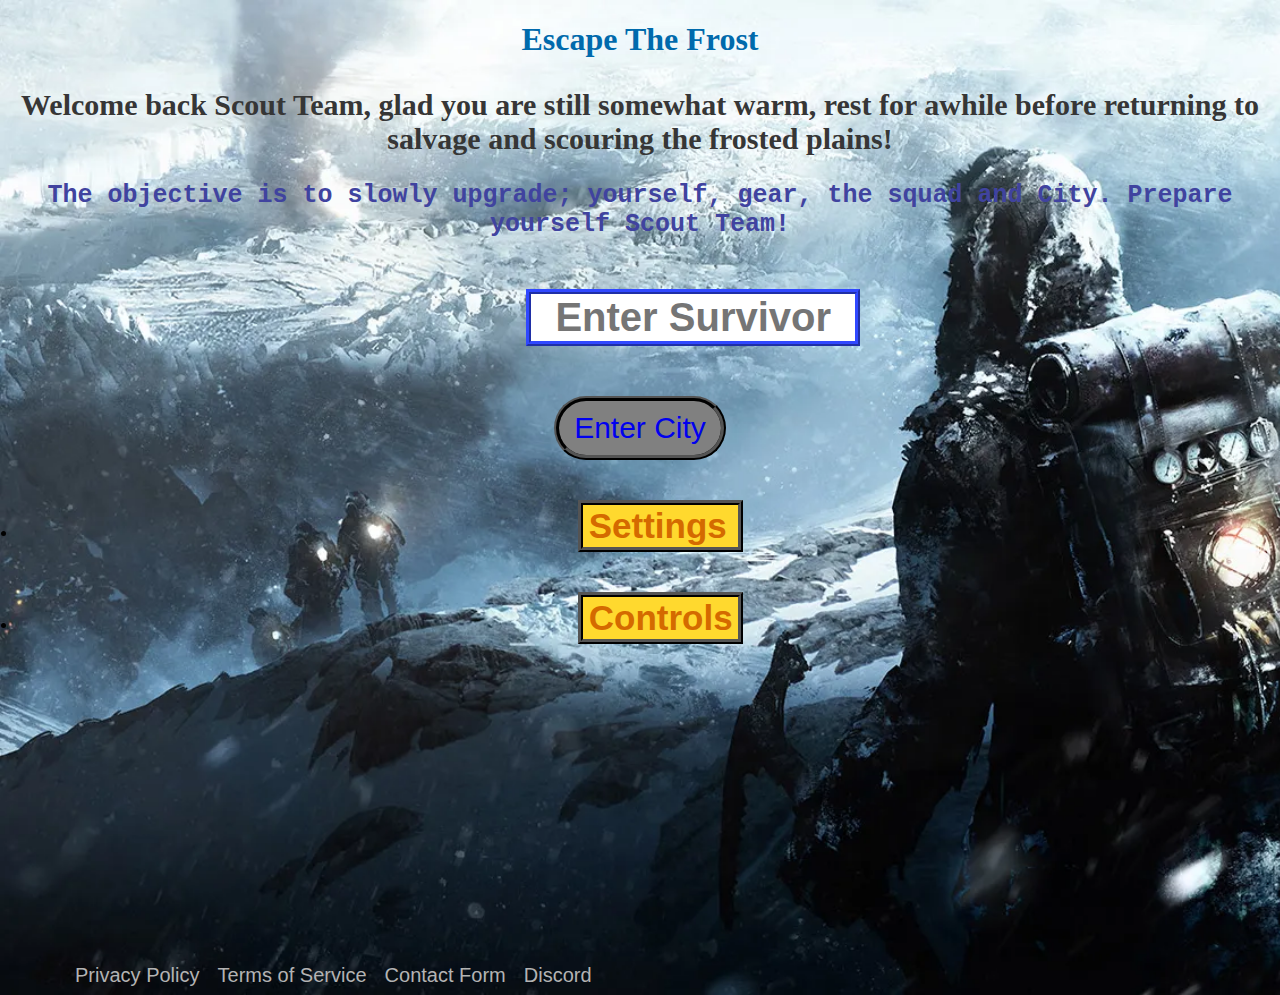
<file: index.html>
<!DOCTYPE html>
<html lang="en">
<head>
    <meta charset="UTF-8">
    <meta name="viewport" content="width=device-width, initial-scale=1.0">
    <link rel="stylesheet" href="styles.css"/>
    <link rel="" href=""/>
    <title>ETF.webgame</title>
</head>
<body>
    <h1>Escape The Frost</h1>
    <div class="frontpage">
        <p class="lore-description">Welcome back Scout Team,
             glad you are still somewhat warm, 
             rest for awhile before returning to 
             salvage and scouring the frosted plains!</p>
        <p class="objective-point"><strong>The objective is 
            to slowly upgrade; yourself, gear, the squad and City. 
            Prepare yourself Scout Team!</strong></p>
                <!-- added IDs to the inputs -->
            <form>
                <input type="text"
                  placeholder="Enter Survivor" id="playerNameInput"
                  required/>
            </form>

        <!-- insert javascript here to make username inputtable -->
        <button class="playbutton"><a href="https://store.steampowered.com/app/1601580/Frostpunk_2/"_blank>Enter City</a></button>
        
        <div>
            <ul class="list-two">
                <li><button class="control-settings" class="settings">Settings</button></li>
                <li><button class="control-settings" class="Controls">Controls</button></li>
        </div>


        <div>
            <ul class="listone">
                <li class="bottomLeftlist">Privacy Policy</li>
                <li class="bottomLeftlist">Terms of Service</li>
                <li class="bottomLeftlist">Contact Form</li> 
                <li class="bottomLeftlist">Discord</li>

            </ul>
        </div>
    </div>
</body>
</html>
</file>
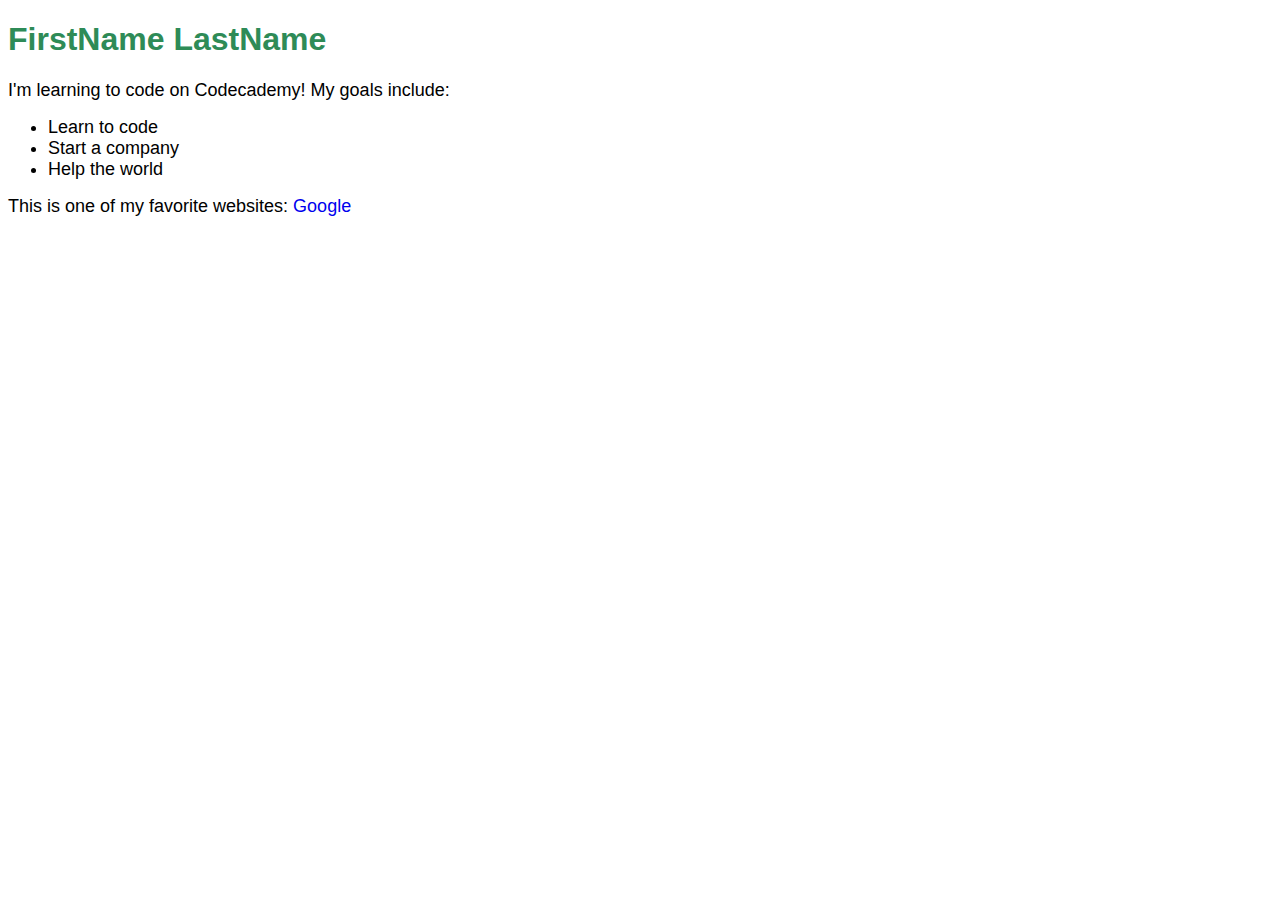
<file: HelloWorld/index.html>
<!DOCTYPE html>
<html>
<head>
    <link href="./resources/css/index.css" type="text/css" rel="stylesheet">
    <title>MyTest</title>
</head>
<body>
    <h1>FirstName LastName</h1>
    <p>I'm learning to code on Codecademy! My goals include:</p>
    <ul>
      <li>Learn to code</li>
      <li>Start a company</li>
      <li>Help the world</li>
    </ul>
    <p>This is one of my favorite websites: <a href="https://www.google.com/" target="_blank">Google</a></p>











</body>
</html>
</file>
<file: styles.css>
body {
    background-image: url("frostcity.webp");
    background-color: rgb(0, 106, 172);
    background-repeat: no-repeat;
    background-size: cover;
}

h1 {
    text-align: center;
    font-weight: bold;
    color: rgb(0, 106, 172);
}

.lore-description {
    text-align: center;
    font-family: Papyrus;
    color: rgb(54, 54, 54);
    font-weight: bold;
    font-size: 30px;
    margin-bottom: 25px;
}

.objective-point {
    text-align: center;
    font-family: monospace;
    color: rgb(64, 67, 159);
    font-size: 25px;
    margin-bottom: 50px;
}

.aligncenter1 {
 text-align: center;
}

#playerNameInput {
    text-align: center;
    font-size: 40px;
    margin-left: 41%;
    margin-bottom: 50px;
    color: rgb(0, 184, 235);
    font-weight: bold;
    width: 320px;
    border: 5px ridge rgb(47, 71, 250);
    
}

.playbutton {
    text-align: center;
    font-family: sans-serif;
    color: rgb(208, 34, 34);
    font-size: 30px;
    border: 5px ridge black;
    background-color: grey;
    border-radius: 50px;
    padding: 10px 15px;
    margin: 0 auto;
    display: block;
}
a { 
    text-decoration: none; 
}

.listone {
    list-style-type: none;
    font-family: sans-serif;
    font-size: 20px;
    color: rgb(179, 179, 179);
    text-align: left;
    margin-top: 16em;
    display: inline-block;
    display: flex;
    margin-left: 18px;
    margin-bottom: 6px;
}
.control-settings {
    list-style-type: none;
    font-family: sans-serif;
    text-align: center;
    font-size: 35px;
    display: inline-block;
    display: flex;
    margin-top: 40px;
    margin-left: 45%;
    margin-bottom: 30px;
    color: rgb(212, 106, 0);
    font-weight: bold;
    width: 165px;
    height: relative;
    background-color: rgb(255, 217, 46);
    border: 5px ridge black;
}   

.bottomLeftlist,  .list-two {
    padding: 0 .75%;
}
</file>
<file: HelloWorld/resources/css/index.css>
* {
    font-family: Helvetica, Arial, sans-serif;
  }
  
  
  h1 {
    color: SeaGreen;
  }
  
  
  p, li {
    font-size: 18px;
  }
  
  
  a {
    text-decoration: none;
  }

  p {
    margin: 0px;
  }

  span {
    font-weight: bold;
  }
</file>
